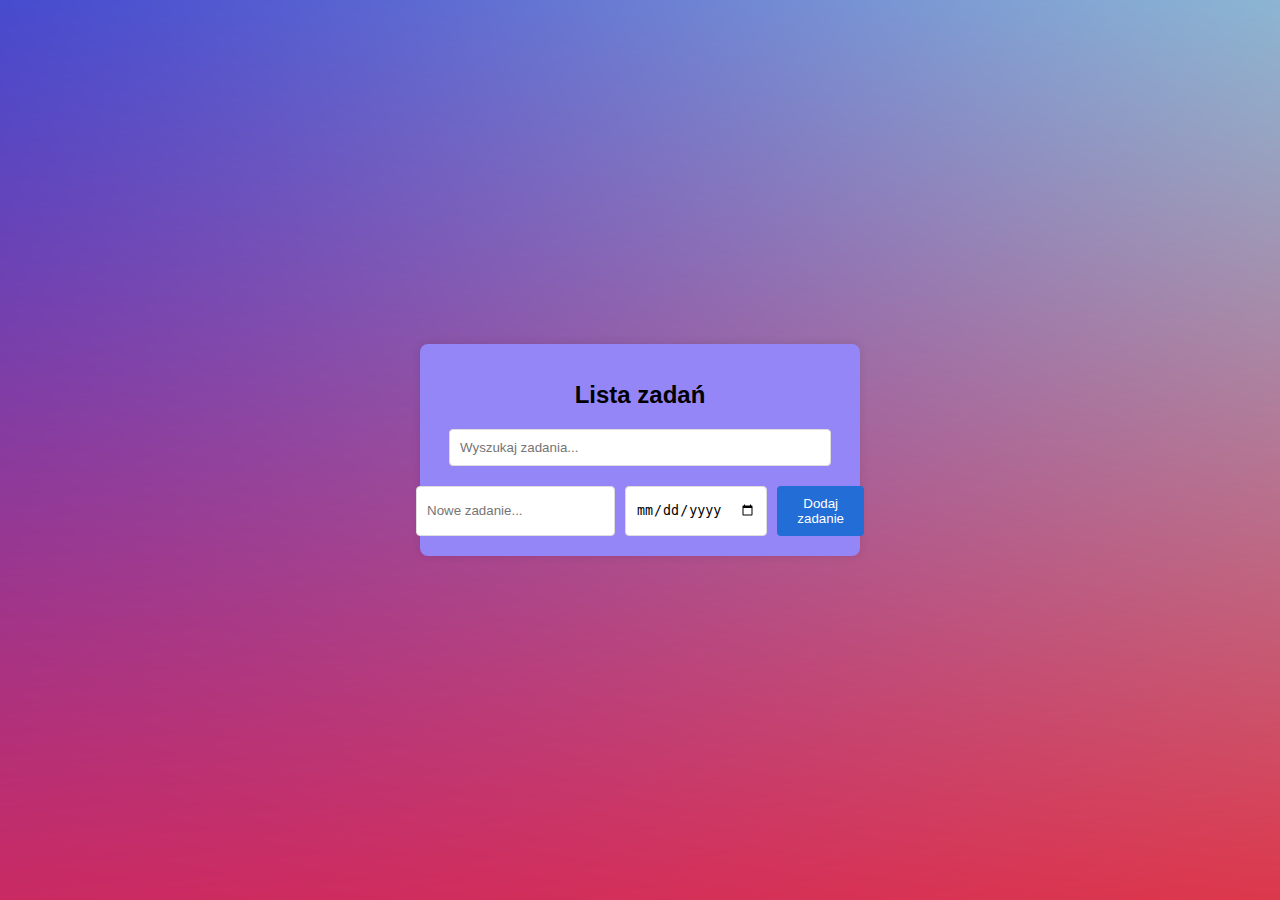
<file: Lab2/index.html>
<!DOCTYPE html>
<html lang="pl">
<head>
    <meta charset="UTF-8">
    <meta name="viewport" content="width=device-width, initial-scale=1.0">
    <title>Lista zadań</title>
    <link rel="stylesheet" href="styles.css">
</head>
<body>
<div class="container">
    <h1>Lista zadań</h1>
    <input type="text" id="search" placeholder="Wyszukaj zadania..." oninput="todo.searchTasks()">

    <div id="task-list"></div>

    <div class="add-task">
        <input type="text" id="new-task" placeholder="Nowe zadanie...">
        <input type="date" id="new-deadline">
        <button onclick="todo.addTask()">Dodaj zadanie</button>
    </div>
</div>

<script src="script.js"></script>
</body>
</html>
</file>
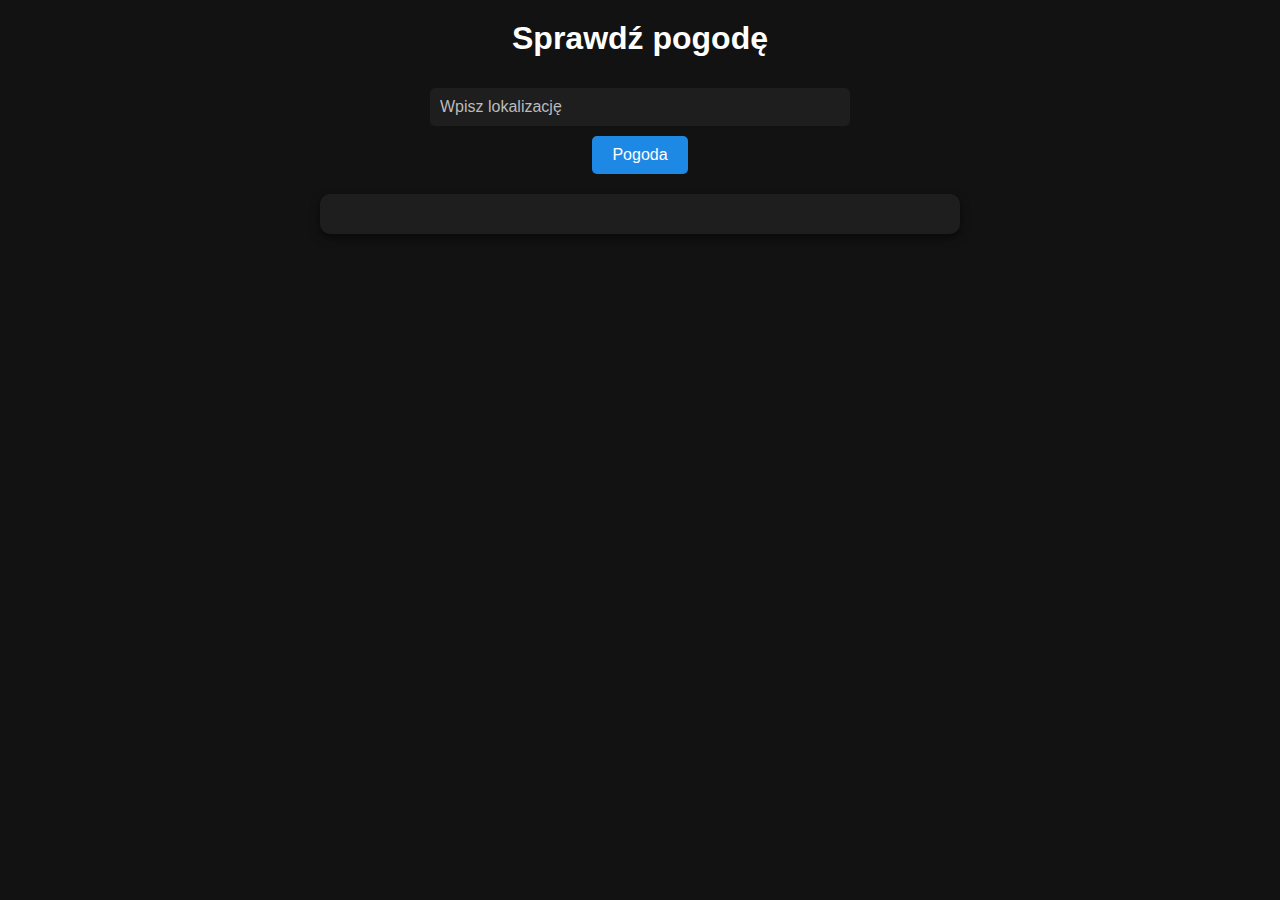
<file: Lab4/index.html>
<!DOCTYPE html>
<html lang="pl">
<head>
    <meta charset="UTF-8">
    <meta name="viewport" content="width=device-width, initial-scale=1.0">
    <title>Pogoda</title>
    <link rel="stylesheet" href="style.css">
    <script src="script.js" defer></script>
</head>
<body>
<h1>Sprawdź pogodę</h1>
<input type="text" id="addressInput" placeholder="Wpisz lokalizację">
<button id="weatherButton">Pogoda</button>
<div id="weatherResult" class="weather-result"></div>
</body>
</html>
</file>
<file: Lab2/styles.css>
body {
    font-family: Arial, sans-serif;
    background-image: url('background.png');
    background-size: cover;
    background-position: center;
    margin: 0;
    padding: 0;
    display: flex;
    justify-content: center;
    align-items: center;
    height: 100vh;
}

.container {
    background: #9586f7;
    padding: 20px;
    border-radius: 8px;
    box-shadow: 0 0 10px rgba(0, 0, 0, 0.1);
    width: 100%;
    max-width: 400px;
    text-align: center;
}

h1 {
    text-align: center;
    margin-bottom: 20px;
    font-size: 24px;
}

#search {
    width: calc(100% - 20px); /* Odejmuje padding */
    max-width: 360px; /* Zapewnia, że nie będzie szersze niż kontener */
    padding: 10px;
    margin: 0 auto 20px auto; /* Centruje pole wyszukiwania i dodaje odstęp na dole */
    border: 1px solid #ddd;
    border-radius: 4px;
    display: block;
}

#task-list {
    text-align: left;
    margin: 0 auto;
    max-width: 360px; /* Ustaw maksymalną szerokość listy */
    margin-bottom: 20px;
}

.task {
    display: flex;
    justify-content: space-between;
    align-items: center;
    padding: 10px;
    border: 1px solid #ddd;
    border-radius: 4px;
    margin-bottom: 10px;
    background: #fff;
}

.task span {
    cursor: pointer;
    flex: 1;
}

.task button {
    background-color: #34eb80;
    color: white;
    border: none;
    padding: 5px 10px;
    border-radius: 4px;
    cursor: pointer;
}

.task button:hover {
    background-color: #18a161;
}

.add-task {
    display: flex;
    gap: 10px;
    justify-content: center;
    margin-top: 20px;
}

.add-task input[type="text"],
.add-task input[type="date"] {
    flex: 1;
    padding: 10px;
    border: 1px solid #ddd;
    border-radius: 4px;
    max-width: 180px;
}

.add-task button {
    padding: 10px 20px;
    background-color: #226dd6;
    color: white;
    border: none;
    border-radius: 4px;
    cursor: pointer;
}

.add-task button:hover {
    background-color: #223ad6;
}

mark {
    background-color: yellow;
    font-weight: bold;
}
</file>
<file: Lab4/style.css>
/* Stylizacja ogólna */
body {
    font-family: 'Arial', sans-serif;
    background-color: #121212;
    color: #f5f5f5;
    margin: 0;
    padding: 0;
    display: flex;
    flex-direction: column;
    align-items: center;
    min-height: 100vh;
}

/* Nagłówek */
h1 {
    margin-top: 20px;
    font-size: 2rem;
    color: #ffffff;
}

/* Formularz wyszukiwania */
input[type="text"] {
    width: 80%;
    max-width: 400px;
    padding: 10px;
    margin-top: 10px;
    margin-bottom: 10px;
    border: none;
    border-radius: 5px;
    font-size: 1rem;
    background-color: #1e1e1e;
    color: #ffffff;
}

input[type="text"]::placeholder {
    color: #bbbbbb;
}

button {
    padding: 10px 20px;
    font-size: 1rem;
    background-color: #1e88e5;
    color: #ffffff;
    border: none;
    border-radius: 5px;
    cursor: pointer;
    transition: background-color 0.3s ease;
}

button:hover {
    background-color: #1565c0;
}

/* Wyniki pogody */
.weather-result {
    width: 80%;
    max-width: 600px;
    margin-top: 20px;
    background-color: #1e1e1e;
    border-radius: 10px;
    padding: 20px;
    box-shadow: 0 4px 10px rgba(0, 0, 0, 0.5);
}

.weather-result h2 {
    font-size: 1.5rem;
    color: #f5f5f5;
    margin-bottom: 10px;
    border-bottom: 1px solid #333333;
    padding-bottom: 5px;
}

.weather-result p {
    font-size: 1rem;
    margin: 5px 0;
    color: #bbbbbb;
}

/* Elementy prognozy */
.forecast-item {
    padding: 10px;
    margin-top: 10px;
    background-color: #2a2a2a;
    border-radius: 5px;
}

.forecast-item p {
    margin: 0;
    color: #e0e0e0;
}

/* Responsywność */
@media (max-width: 600px) {
    h1 {
        font-size: 1.5rem;
    }

    input[type="text"], button {
        width: 100%;
    }

    button {
        margin-top: 5px;
    }

    .weather-result {
        width: 100%;
        padding: 15px;
    }
}
</file>
